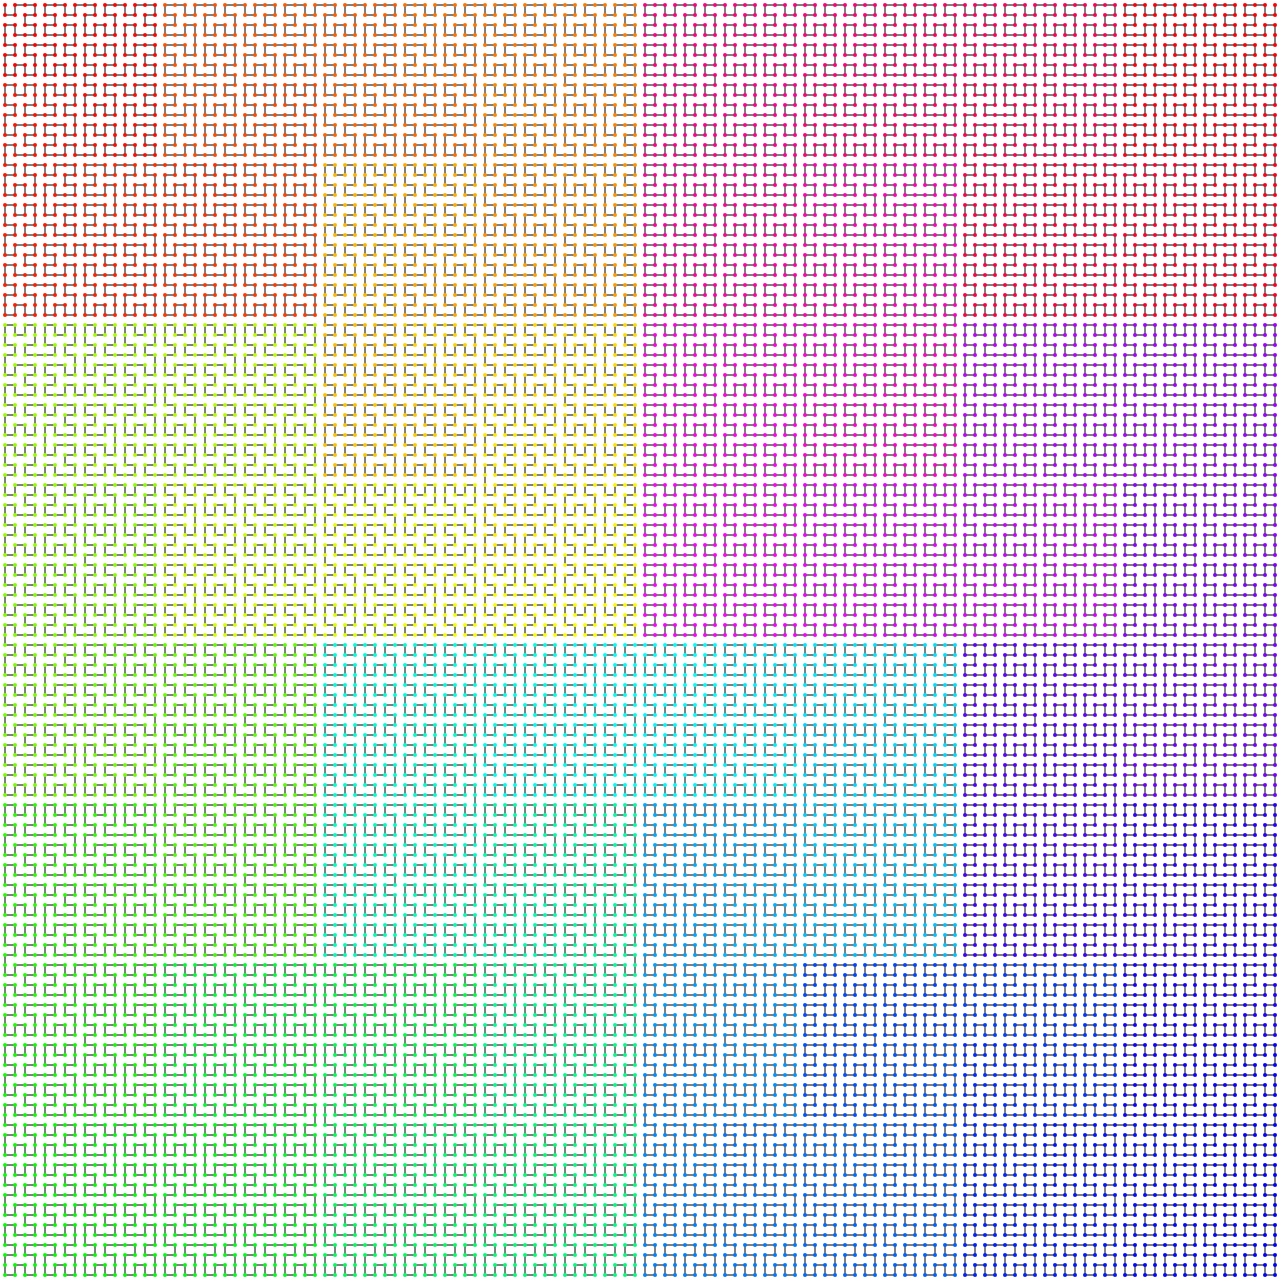
<file: firebase/public/hilbert.html>
<!doctype html>
<html class="no-js" lang="">
    <head>
        <meta charset="utf-8">
        <title>Hilbert Curve Demo</title>

        <link rel="stylesheet" href="css/normalize.css">
        <link rel="stylesheet" href="css/main.css">
    </head>
    <body>
        <div>
            <svg id="svg" width="1280" height="1280" xmlns="http://www.w3.org/2000/svg" version="1.1" viewBox="0 0 1280 1280">
                <polyline id="curve" points="" style="fill:none;stroke:black;stroke-width:1"/>
            </svg>
        </div>
        <script src="js/main.js"></script>
        <script>
            var canvas = document.getElementById('canvas');

            hilbertDemo(canvas, 1280, 128, 4096*4);
        </script>
    </body>
</html>
</file>
<file: firebase/public/css/main.css>
html {
    color: #222;
    font-size: 1em;
    line-height: 1.4;
}

::-moz-selection {
    background: #b3d4fc;
    text-shadow: none;
}

::selection {
    background: #b3d4fc;
    text-shadow: none;
}

hr {
    display: block;
    height: 1px;
    border: 0;
    border-top: 1px solid #ccc;
    margin: 1em 0;
    padding: 0;
}

/*
 * Remove the gap between audio, canvas, iframes,
 * images, videos and the bottom of their containers:
 * https://github.com/h5bp/html5-boilerplate/issues/440
 */

audio,
canvas,
iframe,
img,
svg,
video {
    vertical-align: middle;
}

/*
 * Remove default fieldset styles.
 */

fieldset {
    border: 0;
    margin: 0;
    padding: 0;
}

/*
 * Allow only vertical resizing of textareas.
 */

textarea {
    resize: vertical;
}

/* ==========================================================================
   Browser Upgrade Prompt
   ========================================================================== */

.browserupgrade {
    margin: 0.2em 0;
    background: #ccc;
    color: #000;
    padding: 0.2em 0;
}

/* ==========================================================================
   Author's custom styles
   ========================================================================== */

















/* ==========================================================================
   Helper classes
   ========================================================================== */

/*
 * Hide visually and from screen readers:
 */

.hidden {
    display: none !important;
}

/*
 * Hide only visually, but have it available for screen readers:
 * http://snook.ca/archives/html_and_css/hiding-content-for-accessibility
 */

.visuallyhidden {
    border: 0;
    clip: rect(0 0 0 0);
    height: 1px;
    margin: -1px;
    overflow: hidden;
    padding: 0;
    position: absolute;
    width: 1px;
}

/*
 * Extends the .visuallyhidden class to allow the element
 * to be focusable when navigated to via the keyboard:
 * https://www.drupal.org/node/897638
 */

.visuallyhidden.focusable:active,
.visuallyhidden.focusable:focus {
    clip: auto;
    height: auto;
    margin: 0;
    overflow: visible;
    position: static;
    width: auto;
}

/*
 * Hide visually and from screen readers, but maintain layout
 */

.invisible {
    visibility: hidden;
}

/*
 * Clearfix: contain floats
 *
 * For modern browsers
 * 1. The space content is one way to avoid an Opera bug when the
 *    `contenteditable` attribute is included anywhere else in the document.
 *    Otherwise it causes space to appear at the top and bottom of elements
 *    that receive the `clearfix` class.
 * 2. The use of `table` rather than `block` is only necessary if using
 *    `:before` to contain the top-margins of child elements.
 */

.clearfix:before,
.clearfix:after {
    content: " "; /* 1 */
    display: table; /* 2 */
}

.clearfix:after {
    clear: both;
}

/* ==========================================================================
   EXAMPLE Media Queries for Responsive Design.
   These examples override the primary ('mobile first') styles.
   Modify as content requires.
   ========================================================================== */

@media only screen and (min-width: 35em) {
    /* Style adjustments for viewports that meet the condition */
}

@media print,
       (-webkit-min-device-pixel-ratio: 1.25),
       (min-resolution: 120dpi) {
    /* Style adjustments for high resolution devices */
}

/* ==========================================================================
   Print styles.
   Inlined to avoid the additional HTTP request:
   http://www.phpied.com/delay-loading-your-print-css/
   ========================================================================== */

@media print {
    *,
    *:before,
    *:after {
        background: transparent !important;
        color: #000 !important; /* Black prints faster:
                                   http://www.sanbeiji.com/archives/953 */
        box-shadow: none !important;
        text-shadow: none !important;
    }

    a,
    a:visited {
        text-decoration: underline;
    }

    a[href]:after {
        content: " (" attr(href) ")";
    }

    abbr[title]:after {
        content: " (" attr(title) ")";
    }

    /*
     * Don't show links that are fragment identifiers,
     * or use the `javascript:` pseudo protocol
     */

    a[href^="#"]:after,
    a[href^="javascript:"]:after {
        content: "";
    }

    pre,
    blockquote {
        border: 1px solid #999;
        page-break-inside: avoid;
    }

    /*
     * Printing Tables:
     * http://css-discuss.incutio.com/wiki/Printing_Tables
     */

    thead {
        display: table-header-group;
    }

    tr,
    img {
        page-break-inside: avoid;
    }

    img {
        max-width: 100% !important;
    }

    p,
    h2,
    h3 {
        orphans: 3;
        widows: 3;
    }

    h2,
    h3 {
        page-break-after: avoid;
    }
}

#canvas {
    width: 1280px;
    height: 1280px;
    display: block;
    margin: 0 auto;
    border: 1px solid gray;
    margin-top: 60px;
}
</file>
